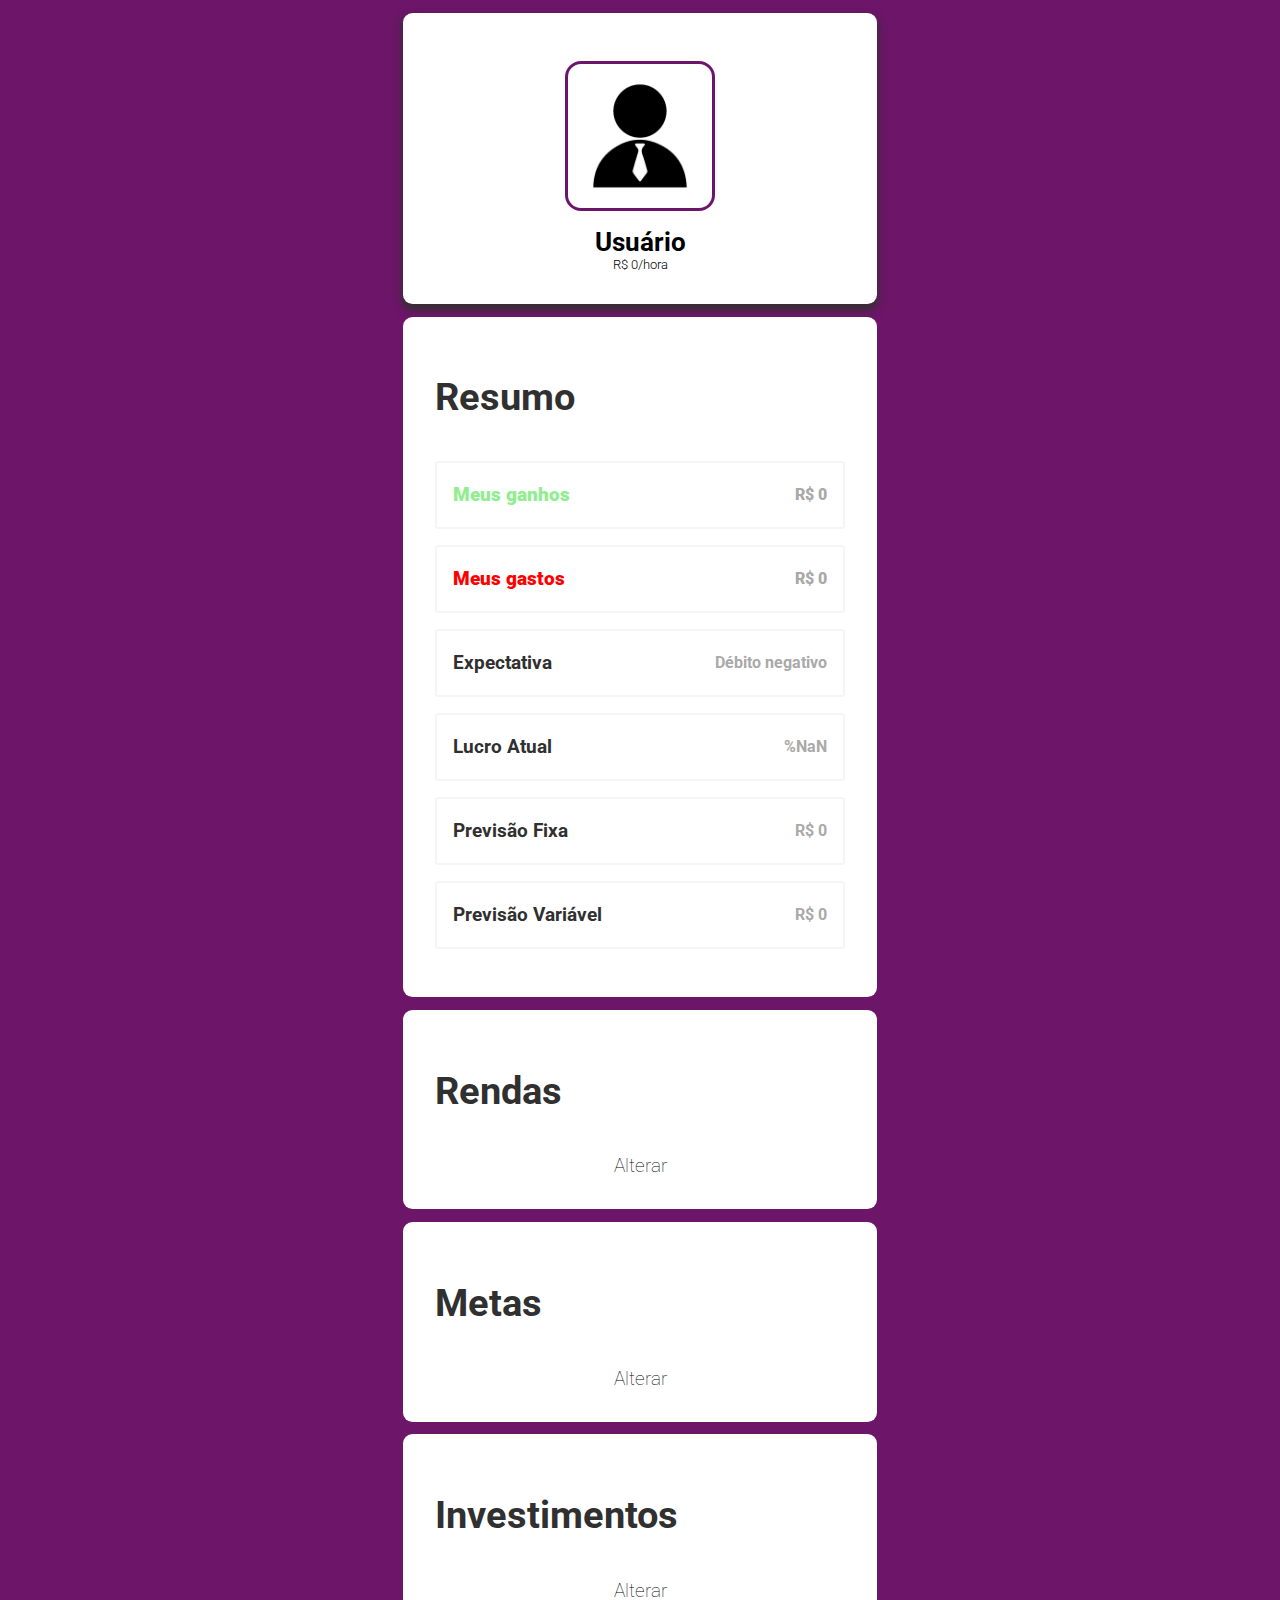
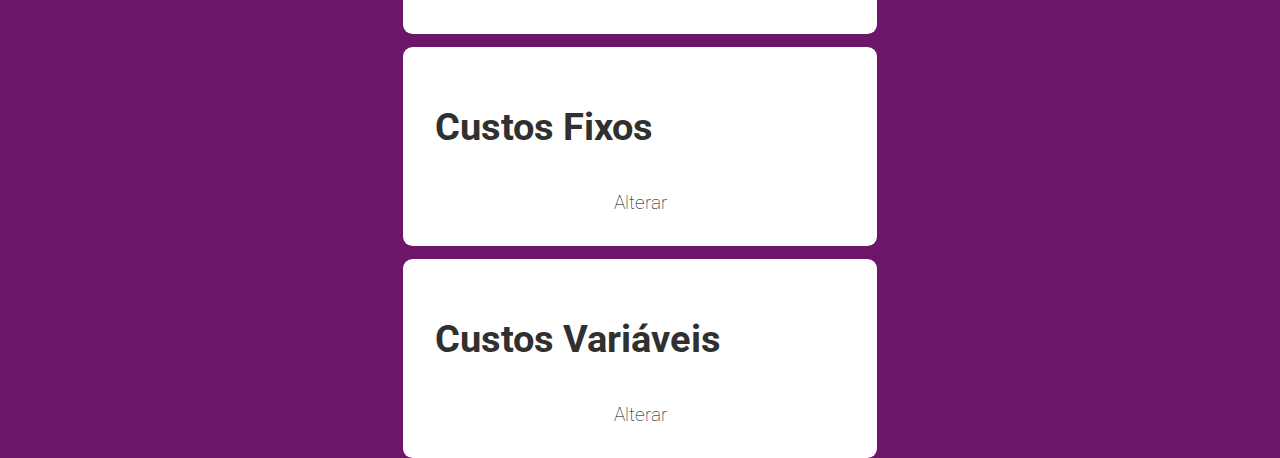
<file: index.html>
<!DOCTYPE html>
<html lang="en">

<head>
    <meta charset="UTF-8">
    <meta name="viewport" content="width=device-width, initial-scale=1.0">
    <link rel="stylesheet" href="./index.css">
    <link rel="stylesheet" href="./styles/root.css">
    <link rel="stylesheet" href="https://fonts.googleapis.com/css?family=Roboto">
    <title>Meu Orçamento</title>
</head>

<body>
    <div class="cardDiv" id="profile-card">
        <img src="./Images/profile_img.gif" alt="">
        <strong id="user-name">Usuário</strong>
        <p id="valor-hora">Valor por hora</p>
    </div>
    <div class="card">
        <h1>Resumo</h1>
        <ul id="resumo-list">
            <li>
                <Strong id="ganhos">Ganhos mensais <p>R$2000,00</p></Strong>
            </li>
            <li>
                <Strong id="perdas">Gastos mensais <p>R$200,00</p></Strong>
            </li>
            <li>
                <Strong>Expectativa <p>Dentro do esperado</p> </Strong>
            </li>
            <li>
                <div class="spacer"></div>
            </li>
            <li>
                <Strong>% Lucro atual <p>50%</p></Strong>
            </li>
            <li>
                <Strong>Previsão fixa <p>R$ 900,00</p> </Strong>
            </li>
            <li>
                <Strong>Precisão variável <p>R$ 750,00</p> </Strong>
            </li>
        </ul>
    </div>
    <div class="card">
        <h1>Rendas</h1>
        <ul id="rendas-list">
        </ul>
        <a href="./public/pages/rendas.html">Alterar</a>
    </div>
    <div class="card" id="metas-card">
        <h1>Metas</h1>
        <ul id="metas-list">
            <li>
                <Strong>Juntar dinheiro <p>R$100,00/Mês</p></Strong>
            </li>
        </ul>
        <a href="./public/pages/metas.html">Alterar</a>
    </div>
    <div class="card" id="investimentos-card">
        <h1>Investimentos</h1>
        <ul id="investimentos-list">
            <li>
                <Strong>Faculdade <p>R$500,00/Mês</p></Strong>
            </li>
        </ul>
        <a href="./public/pages/investimentos.html">Alterar</a>
    </div>
    <div class="card">
        <h1>Custos Fixos</h1>
        <ul id="custosf-list">
            <li>
                <Strong>Uber Mensal <p>R$60,00</p></Strong>
            </li>
        </ul>
        <a href="./public/pages/custosFixos.html">Alterar</a>
    </div>
    <div class="card" id="custos-variaveis">
        <h1>Custos Variáveis</h1>
        <ul id="custosv-list">
            <li>
                <Strong>Uber Mensal <p>R$60,00</p></Strong>
            </li>
        </ul>
        <a href="./public/pages/custosVariaveis.html">Alterar</a>
    </div>
    <script src="./src/resumo.js"></script>
</body>

</html>
</file>
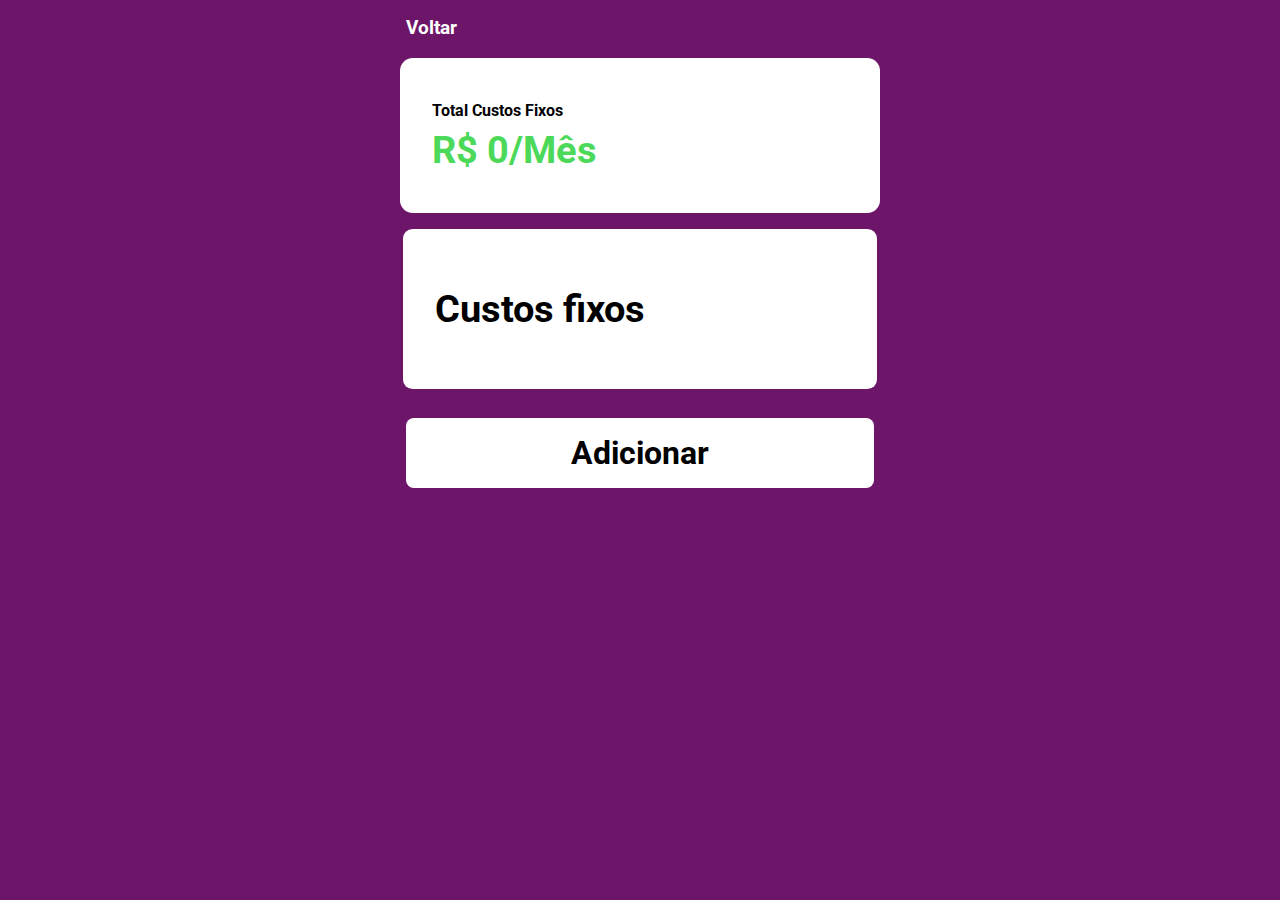
<file: public/pages/custosFixos.html>
<!DOCTYPE html>
<html lang="en">
<head>
    <meta charset="UTF-8">
    <meta name="viewport" content="width=device-width, initial-scale=1.0">
    <link rel="stylesheet" href="../../styles/metas.css">
    <link rel="stylesheet" href="../../styles/root.css">
    <link rel="stylesheet" href="https://fonts.googleapis.com/css?family=Roboto">

    <title>Custos Variáveis</title>
</head>
<body>
    <a href="../../index.html">Voltar</a>
    <div class="header">
        <h1>Total Custos Fixos</h1>
        <h2 id="total-metas">R$600,00<strong>/Mês</strong></h2>
    </div>
    <div class="card" id="main">
        <h1>
            Custos fixos
        </h1>
        <ul id="metas-list">
            <li>
                <strong>----</strong>
            </li>
        </ul>
    </div>
    <button id="adicionar-button">Adicionar</button>

    <script src="../../src/custosFixos.js"></script>
</body>
</html>
</file>
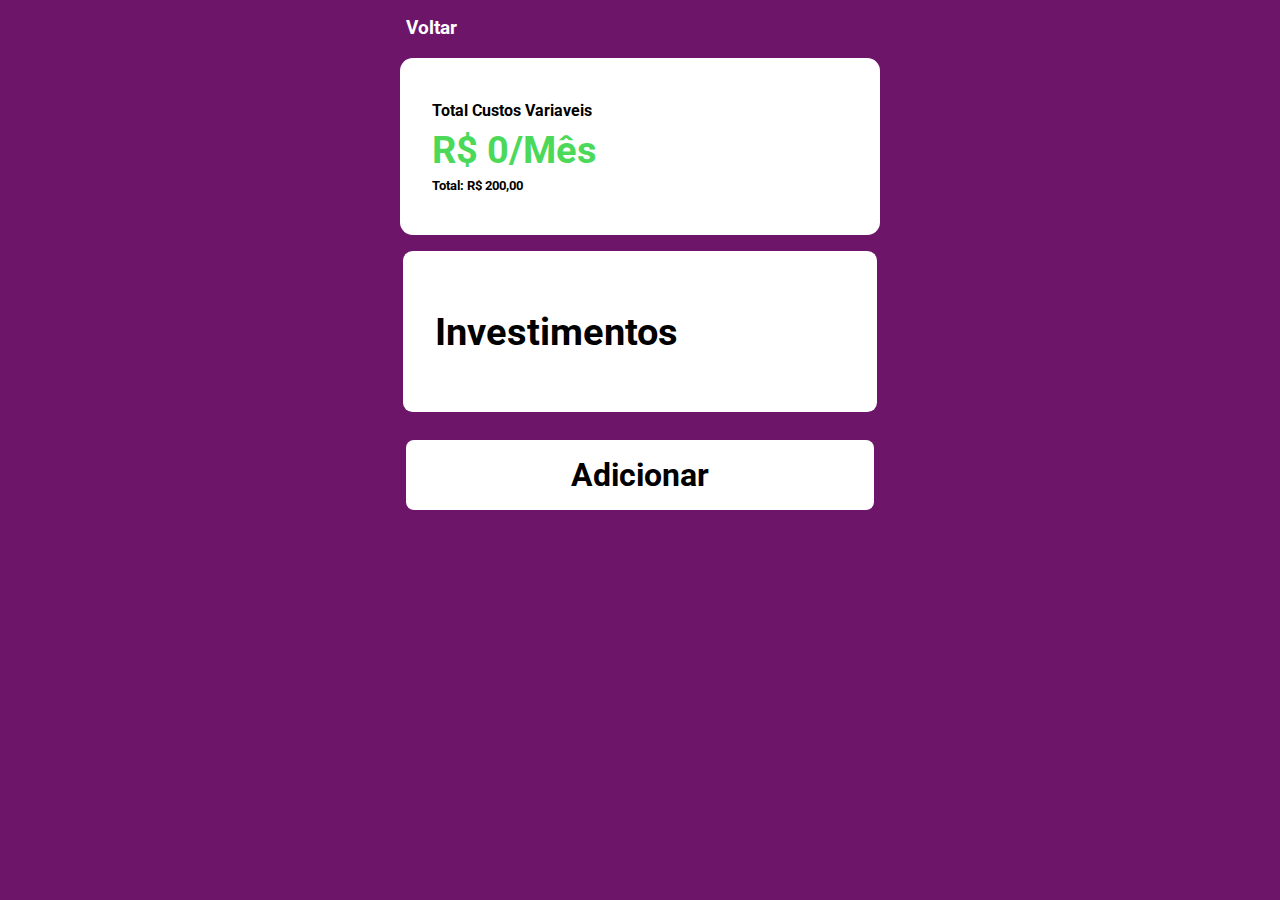
<file: public/pages/custosVariaveis.html>
<!DOCTYPE html>
<html lang="en">
<head>
    <meta charset="UTF-8">
    <meta name="viewport" content="width=device-width, initial-scale=1.0">
    <link rel="stylesheet" href="../../styles/metas.css">
    <link rel="stylesheet" href="../../styles/root.css">
    <link rel="stylesheet" href="https://fonts.googleapis.com/css?family=Roboto">

    <title>Custos Variáveis</title>
</head>
<body>
    <a href="../../index.html">Voltar</a>
    <div class="header">
        <h1>Total Custos Variaveis</h1>
        <h2 id="total-metas">R$600,00<strong>/Mês</strong></h2>
        <p id="header-total">Total: R$ 200,00</p>
    </div>
    <div class="card" id="main">
        <h1>
            Investimentos
        </h1>
        <ul id="metas-list">
            <li>
                <strong>----</strong>
            </li>
        </ul>
    </div>
    <button id="adicionar-button">Adicionar</button>

    <script src="../../src/custosVariaveis.js"></script>
</body>
</html>
</file>
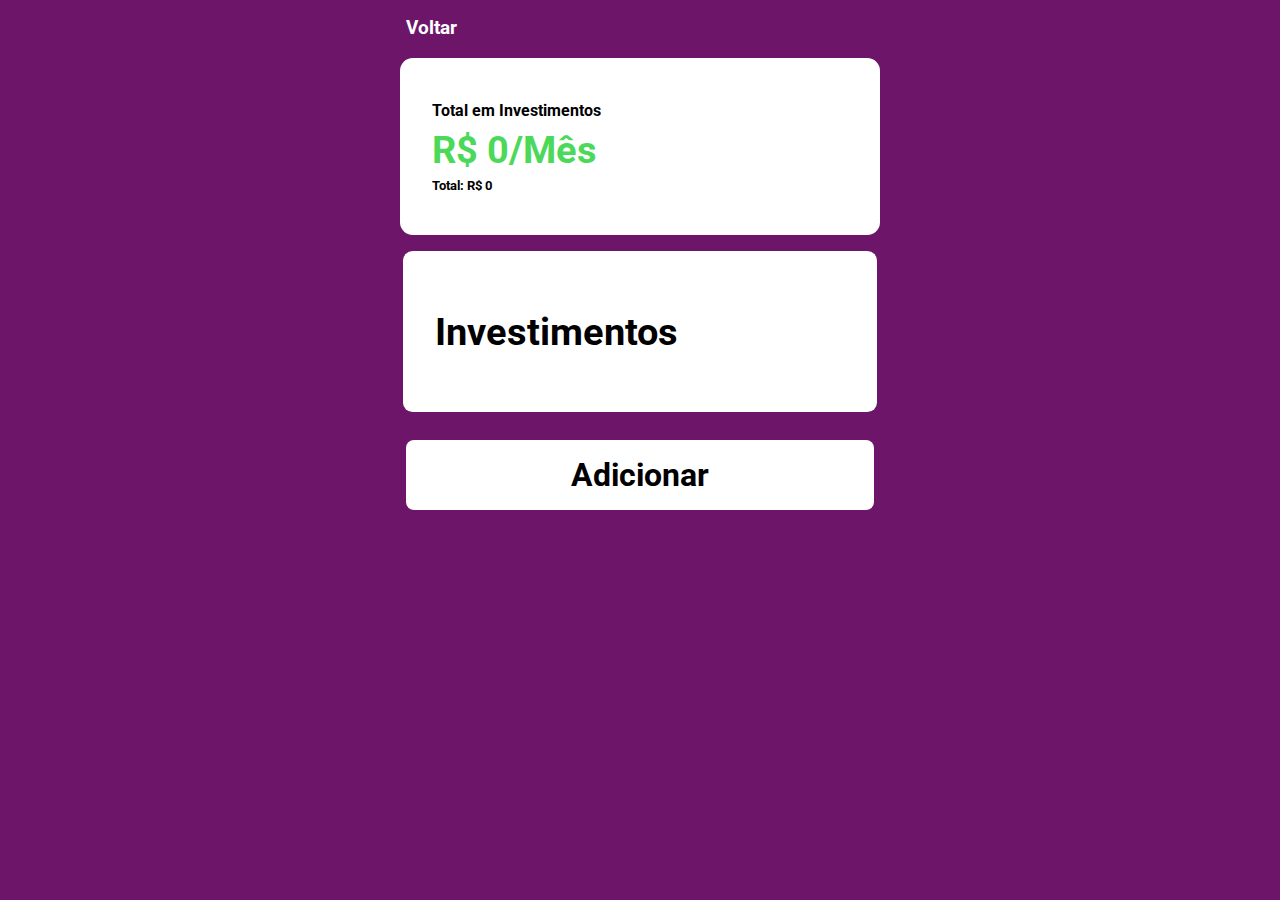
<file: public/pages/investimentos.html>
<!DOCTYPE html>
<html lang="en">
<head>
    <meta charset="UTF-8">
    <meta name="viewport" content="width=device-width, initial-scale=1.0">
    <link rel="stylesheet" href="../../styles/metas.css">
    <link rel="stylesheet" href="../../styles/root.css">
    <link rel="stylesheet" href="https://fonts.googleapis.com/css?family=Roboto">

    <title>Meus Investimentos</title>
</head>
<body>
    <a href="../../index.html">Voltar</a>
    <div class="header">
        <h1>Total em Investimentos</h1>
        <h2 id="total-metas">R$600,00<strong>/Mês</strong></h2>
        <p id="header-total">Total: R$ 200,00</p>
    </div>
    <div class="card" id="main">
        <h1>
            Investimentos
        </h1>
        <ul id="metas-list">
            <li>
                <strong>----</strong>
            </li>
        </ul>
    </div>
    <button id="adicionar-button">Adicionar</button>

    <script src="../../src/investimentos.js"></script>
</body>
</html>
</file>
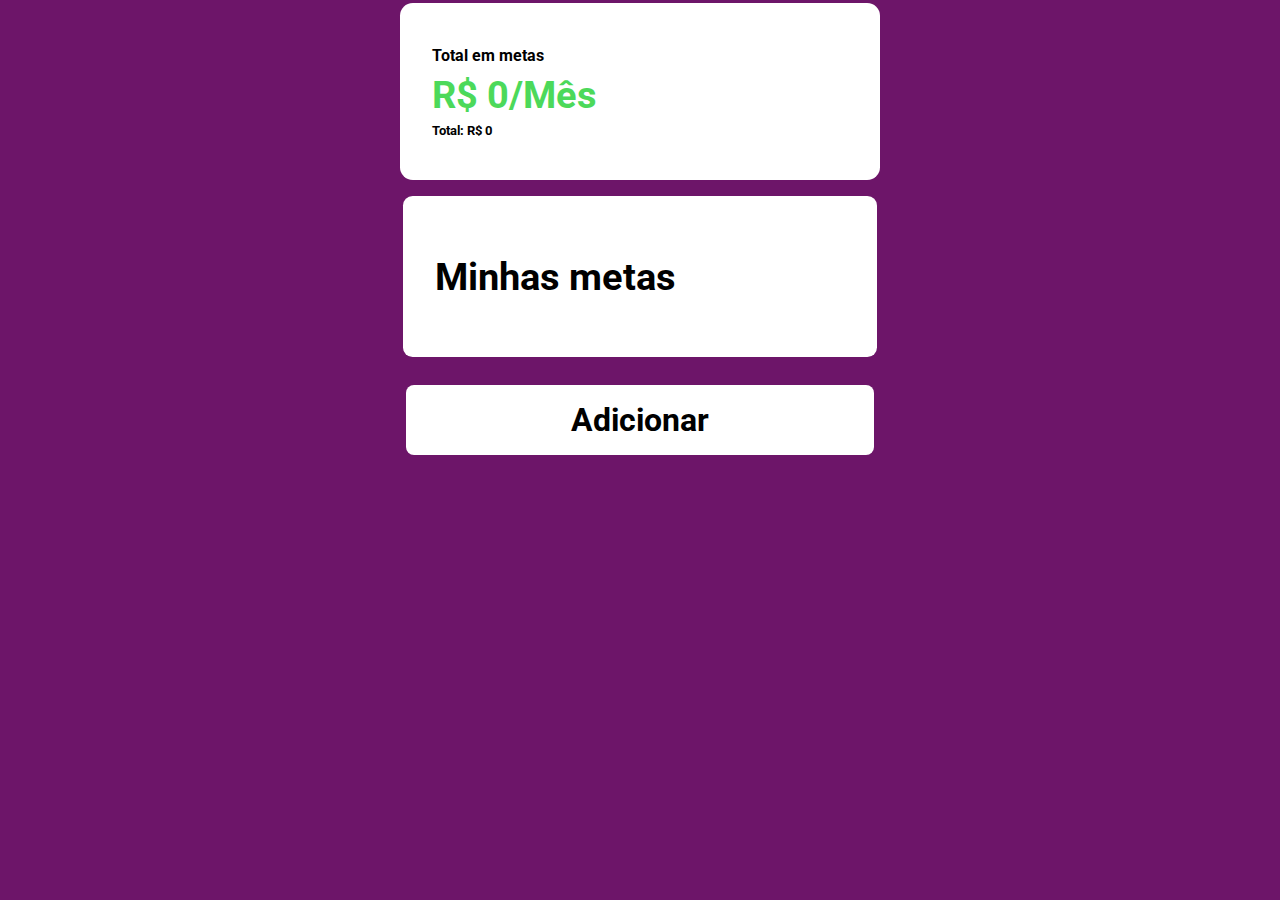
<file: public/pages/metas.html>
<!DOCTYPE html>
<html lang="en">
<head>
    <meta charset="UTF-8">
    <meta name="viewport" content="width=device-width, initial-scale=1.0">
    <link rel="stylesheet" href="../../styles/metas.css">
    <link rel="stylesheet" href="../../styles/root.css">
    <link rel="stylesheet" href="https://fonts.googleapis.com/css?family=Roboto">

    <title>Minhas metas</title>
</head>
<body>
    <div class="header">
        <h1>Total em metas</h1>
        <h2 id="total-metas">R$600,00<strong>/Mês</strong></h2>
        <p id="header-total">Total: R$ 200,00</p>
    </div>
    <div class="card" id="main">
        <h1>
            Minhas metas
        </h1>
        <ul id="metas-list">
            <li>
                <strong>----</strong>
            </li>
        </ul>
    </div>
    <button id="adicionar-button">Adicionar</button>

    <script src="../../src/metas.js"></script>
</body>
</html>
</file>
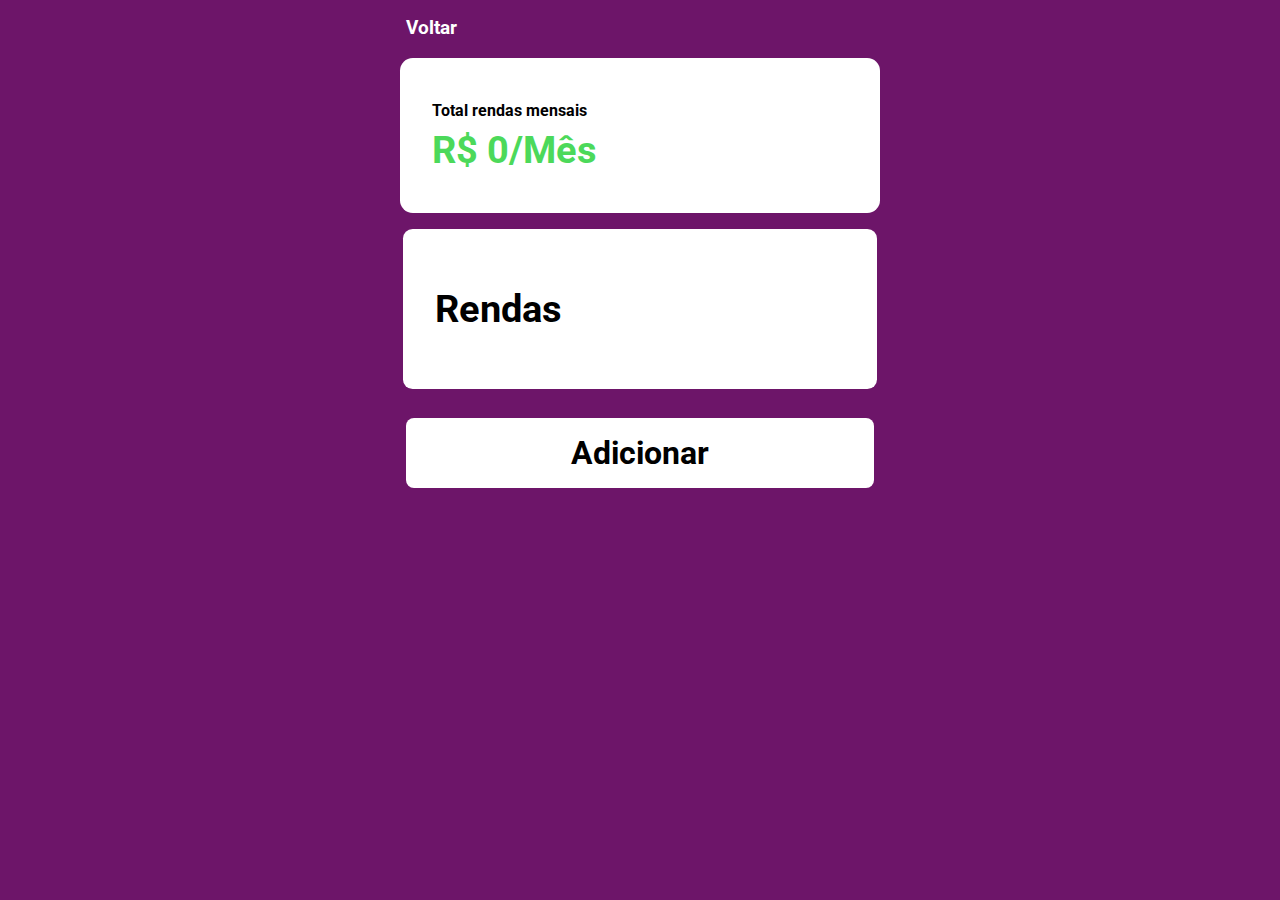
<file: public/pages/rendas.html>
<!DOCTYPE html>
<html lang="en">
<head>
    <meta charset="UTF-8">
    <meta name="viewport" content="width=device-width, initial-scale=1.0">
    <link rel="stylesheet" href="../../styles/metas.css">
    <link rel="stylesheet" href="../../styles/root.css">
    <link rel="stylesheet" href="https://fonts.googleapis.com/css?family=Roboto">

    <title>Custos Variáveis</title>
</head>
<body>
    <a href="../../index.html">Voltar</a>
    <div class="header">
        <h1>Total rendas mensais</h1>
        <h2 id="total-metas">R$600,00<strong>/Mês</strong></h2>
    </div>
    <div class="card" id="main">
        <h1>
            Rendas
        </h1>
        <ul id="metas-list">
            <li>
                <strong>----</strong>
            </li>
        </ul>
    </div>
    <button id="adicionar-button">Adicionar</button>

    <script src="../../src/rendas.js"></script>
</body>
</html>
</file>
<file: index.css>
html, body{
    width: 100%;
    height: 100%;
    background-color: var(--background-color);
    padding: 0;
    margin: 0;
}

.cardDiv img{
    border: 3px solid var(--background-color);
    border-radius: 1rem;
    width: 9rem;
    height: 9rem;
    margin: 1rem;
}
.cardDiv strong{
    margin: 0;
    font: 700 1.6rem Roboto;
}
.cardDiv p{
    margin: 0;
    font: 300 .8rem Roboto;
}

#perdas{
    font-weight: 900;
    color: red;
}
#ganhos{
    font-weight: 900;
    color: lightgreen;
}
.card strong{
    color: var(--text-color);
    line-height: 60%;
    font-size: 1.2rem;
    font-weight: 700;
}

.card strong p{
    font-size: rem;
    color: darkgray;
}

.spacer{
    height: 1rem;
}
ul{
    padding: 0;
    margin: 0;
    list-style: none;
}
li{
    margin: 1rem 0;
    border: 2px solid #f5f5f5;
    padding: 1rem;
    border-radius: .2rem;
}
li strong{
    display: flex;
    align-items: center;
    justify-content: space-between;
    grid-template-rows: max-content;
}
li p{
    text-align: end;
    font-size: 1rem;
}
a{
    margin-top: 1rem;
    text-align: center;
    text-decoration: none;
    font: 2rem 900 Roboto;
    color: black;
}
h1{
    color: var(--text-color);
}
</file>
<file: styles/root.css>
:root{
    --background-color: #6d1569;
    --card-color:#ffffff;
    --text-color:#303030;
    --accent-color:#423eee;
    --text-accentcolor:#4CD95A;
    --text-header: #52e8f9;
}

body{
    max-width: 500px;
}
.card{
    background: var(--card-color);
    font: 100 1.2rem Roboto;
    margin: .8rem;
    border-radius: .6rem;
    padding: 2rem;
    display: flex;
    flex-direction: column;
}
.cardDiv{
    background: var(--card-color);
    margin: .8rem;
    border-radius: .6rem;
    box-shadow: 0 5px 8px 1px #313131;
    padding: 2rem;
    display: flex;
    flex-direction: column;
    justify-content: center;
    align-items: center;
}
@media (min-width: 700px){
    html {
        display: flex;
        align-items: center;
        justify-content: center;
        flex-direction: column;
    }
}
</file>
<file: styles/metas.css>
html, body{
    width: 100%;
    height: 100%;
    padding: 0;
    margin: 0;
    background: var(--background-color);
    display: flex;
    flex-direction: column;
}
a{
    font: 700 1.2rem Roboto;
    margin: 1rem;
    text-decoration: none;
    color: white;
}
a:active{
    outline: none;
    color: white;
    text-decoration: none;
}
.header{
    background: var(--card-color);
    margin: .2rem .6rem;
    padding: 2rem 2rem;
    line-height: 1rem;
    font: 700 .5rem Roboto;
    border-radius: .8rem;
}
.header h2 {
    margin: 1.9rem 0;
    color: var(--text-accentcolor);
    line-height: 0rem;
    font-size: 2.4rem;
}

.header h2 strong{
    font-size: 1rem;
}

.header p {
    font-size: .8rem;
    line-height: .6rem;
}


.card strong{
    color: var(--text-color);
    line-height: 60%;
    font-size: 1.2rem;
    font-weight: 700;
}

.card strong p{
    font-size: rem;
    color: darkgray;
}
ul {
    list-style: none;
    padding: 0;
    margin: 0;
}

#metas-list li{
    align-items: flex-end;
    margin: 1rem 0;
    display: grid;
    grid-template-columns: 1fr 1fr;
    border: 2px solid #f5f5f5;
    padding: 1rem;
    border-radius: .2rem;
}
#metas-list p {
    font-size: 1rem;
    text-align: end;
    padding: 0;
    margin: 0;
    line-height: .8;
}
#metas-list strong{
    line-height: 2rem;
}

#adicionar-button{
    transition: 300ms;
    background: var(--card-color);
    border: none;
    padding: 1rem;
    border-radius: .5rem;
    font: 700 2rem Roboto;
    margin: 1rem;
}

#adicionar-button:focus{
    transform: scale(1.05);
    opacity: 0.8;
    outline: none;
}

#adicionar-button:hover{
    cursor: pointer;
    transition: 300ms;
    background: #ff175c;
    border-radius: 3rem;
    color: white;
}
</file>
